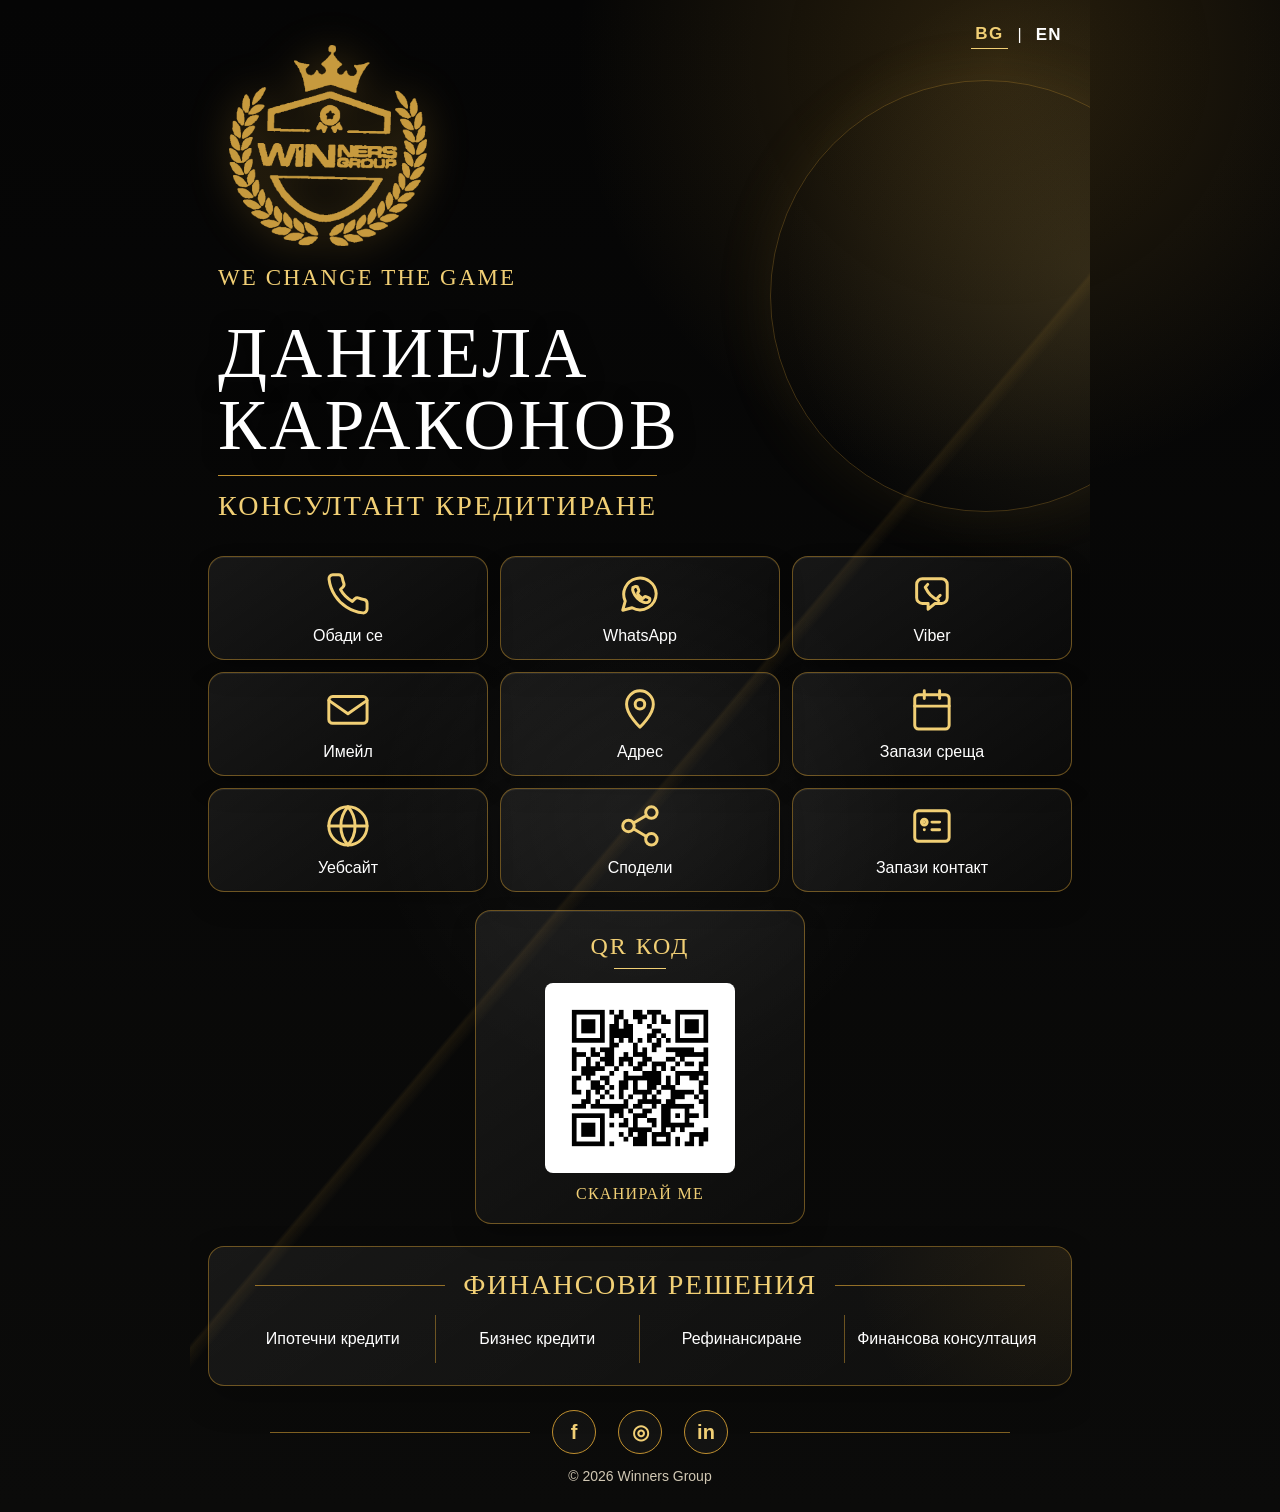
<file: smart-card/index.html>
<!doctype html>
<html lang="bg">
<head>
  <meta charset="utf-8" />
  <meta name="viewport" content="width=device-width, initial-scale=1, viewport-fit=cover" />
  <meta name="theme-color" content="#050505" />
  <meta name="apple-mobile-web-app-capable" content="yes" />
  <meta name="apple-mobile-web-app-title" content="Winners Card" />
  <title>Daniela Karakonov | Winners Group</title>
  <link rel="manifest" href="manifest.json" />
  <link rel="apple-touch-icon" href="icon-192.png" />
  <link rel="stylesheet" href="style.css" />
</head>
<body>
  <main class="app">
    <section class="hero">
      <div class="lang" aria-label="Language selector">
        <button class="active" data-lang="bg" type="button">BG</button><span>|</span><button data-lang="en" type="button">EN</button>
      </div>

      <div class="brand">
        <img src="logo-clean.png" alt="Winners Group" />
        <p>We Change The Game</p>
      </div>

      <div class="identity">
        <h1 data-i18n="name">Даниела Караконов</h1>
        <h2 data-i18n="title">Консултант кредитиране</h2>
      </div>
    </section>

    <section class="actions" aria-label="Quick actions">
      <a href="tel:+359889355777"><span class="icon"><svg viewBox="0 0 24 24"><path d="M22 16.9v3a2 2 0 0 1-2.2 2 19.8 19.8 0 0 1-8.6-3.1 19.4 19.4 0 0 1-6-6A19.8 19.8 0 0 1 2.1 4.2 2 2 0 0 1 4.1 2h3a2 2 0 0 1 2 1.7c.1.9.4 1.8.7 2.6a2 2 0 0 1-.4 2.1L8.1 9.7a16 16 0 0 0 6.2 6.2l1.3-1.3a2 2 0 0 1 2.1-.4c.8.3 1.7.6 2.6.7a2 2 0 0 1 1.7 2Z"/></svg></span><span data-i18n="call">Обади се</span></a>
      <a href="https://wa.me/359889355777"><span class="icon"><svg viewBox="0 0 24 24"><path d="M20.5 11.8a8.5 8.5 0 0 1-12.6 7.4L3 20.5l1.3-4.7a8.5 8.5 0 1 1 16.2-4Z"/><path d="M8.8 8.6c.2-.5.4-.5.8-.5h.6c.2 0 .5.1.6.5l.6 1.5c.1.3.1.5-.1.7l-.4.5c-.2.2-.2.4 0 .7.4.7 1.3 1.7 2.2 2.2.3.2.5.2.7 0l.6-.7c.2-.2.4-.2.7-.1l1.6.7c.3.1.5.3.5.6 0 .7-.5 1.5-1.1 1.7-1 .4-3.4-.1-5.5-2.2-2.1-2.1-2.7-4.5-2.3-5.6Z"/></svg></span><span>WhatsApp</span></a>
      <a href="viber://chat?number=%2B359889355777"><span class="icon"><svg viewBox="0 0 24 24"><path d="M7 4h10a3 3 0 0 1 3 3v7a3 3 0 0 1-3 3h-3.5L10 20v-3H7a3 3 0 0 1-3-3V7a3 3 0 0 1 3-3Z"/><path d="M8.5 8.5c1.8 3.6 3.1 4.9 7 7M15 14l1.3-1.3M8.5 8.5 9.8 7"/></svg></span><span>Viber</span></a>
      <a href="mailto:daniela.karakonov@winnersgroup.bg"><span class="icon"><svg viewBox="0 0 24 24"><path d="M4 5h16a2 2 0 0 1 2 2v10a2 2 0 0 1-2 2H4a2 2 0 0 1-2-2V7a2 2 0 0 1 2-2Z"/><path d="m22 7-10 7L2 7"/></svg></span><span data-i18n="email">Имейл</span></a>
      <a href="https://maps.google.com/?q=Sofia,%2084%20Aleksandar%20Stamboliyski%20Blvd"><span class="icon"><svg viewBox="0 0 24 24"><path d="M12 21s7-6.4 7-12A7 7 0 1 0 5 9c0 5.6 7 12 7 12Z"/><circle cx="12" cy="9" r="2.5"/></svg></span><span data-i18n="map">Адрес</span></a>
      <a href="https://calendar.google.com/calendar/u/0/r/eventedit?text=Meeting%20with%20Daniela%20Karakonov&location=Sofia%2C%2084%20Aleksandar%20Stamboliyski%20Blvd"><span class="icon"><svg viewBox="0 0 24 24"><rect x="3" y="4" width="18" height="18" rx="2"/><path d="M16 2v4M8 2v4M3 10h18"/></svg></span><span data-i18n="meeting">Запази среща</span></a>
      <a href="https://www.winnersgroup.bg"><span class="icon"><svg viewBox="0 0 24 24"><circle cx="12" cy="12" r="10"/><path d="M2 12h20M12 2a15.3 15.3 0 0 1 0 20M12 2a15.3 15.3 0 0 0 0 20"/></svg></span><span data-i18n="website">Уебсайт</span></a>
      <button type="button" id="shareBtn"><span class="icon"><svg viewBox="0 0 24 24"><circle cx="18" cy="5" r="3"/><circle cx="6" cy="12" r="3"/><circle cx="18" cy="19" r="3"/><path d="m8.6 13.5 6.8 4M15.4 6.5l-6.8 4"/></svg></span><span data-i18n="share">Сподели</span></button>
      <a href="contact.vcf" download><span class="icon"><svg viewBox="0 0 24 24"><rect x="3" y="4" width="18" height="16" rx="2"/><path d="M8 10h.01M8 14h.01M12 10h4M12 14h4"/><circle cx="8" cy="10" r="1.5"/></svg></span><span data-i18n="save">Запази контакт</span></a>
    </section>

    <section class="qr-card" aria-label="QR code">
      <h3 data-i18n="qrTitle">QR код</h3>
      <img src="qr-code.png" alt="QR code" />
      <p data-i18n="qrText">Сканирай ме</p>
    </section>

    <section class="card services-card">
      <h3><span class="icon"><svg viewBox="0 0 24 24"><path d="M3 21h18"/><path d="M7 21V10l5-4 5 4v11"/><path d="M9 21v-6h6v6"/></svg></span><span data-i18n="solutionsTitle">Финансови решения</span></h3>
      <div class="services">
        <span data-i18n="s1">Ипотечни кредити</span>
        <span data-i18n="s2">Бизнес кредити</span>
        <span data-i18n="s3">Рефинансиране</span>
        <span data-i18n="s4">Финансова консултация</span>
      </div>
    </section>

    <section class="card install-card">
      <h3><span class="icon"><svg viewBox="0 0 24 24"><path d="M6 2h12a2 2 0 0 1 2 2v16a2 2 0 0 1-2 2H6a2 2 0 0 1-2-2V4a2 2 0 0 1 2-2Z"/><path d="M12 18h.01"/></svg></span><span data-i18n="installTitle">Запази като приложение</span></h3>
      <p data-i18n="installText">Отвори менюто на браузъра и избери Add to Home Screen или Install app.</p>
    </section>

    <footer>
      <div class="socials">
        <a href="https://www.facebook.com/winnersgroup.bg" aria-label="Facebook">f</a>
        <a href="https://www.instagram.com/winnersgroup.bg" aria-label="Instagram">◎</a>
        <a href="https://www.linkedin.com" aria-label="LinkedIn">in</a>
      </div>
      <p>© 2026 Winners Group</p>
    </footer>
  </main>
  <script src="script.js"></script>
</body>
</html>
</file>
<file: smart-card/style.css>
:root{
  --black:#040404;
  --black2:#10100f;
  --gold:#bf8f2f;
  --gold2:#f1cf75;
  --white:#fff;
  --muted:#d8d1c1;
  --line:rgba(191,143,47,.52);
}
*{box-sizing:border-box}
html{background:#040404}
body{
  margin:0;
  color:var(--white);
  font-family:Montserrat,Inter,Arial,sans-serif;
  background:
    radial-gradient(circle at 78% 4%,rgba(191,143,47,.20),transparent 24%),
    radial-gradient(circle at 50% 54%,rgba(255,255,255,.045),transparent 26%),
    linear-gradient(180deg,#050505 0%,#0b0b0a 100%);
}
a,button{color:inherit;text-decoration:none;-webkit-tap-highlight-color:transparent}
button{font:inherit;cursor:pointer}
.app{
  width:min(900px,100%);
  margin:0 auto;
  min-height:100vh;
  padding:0 18px 28px;
  position:relative;
  overflow:hidden;
}
.app:before{
  content:"";
  position:absolute;
  inset:0;
  background:
    linear-gradient(130deg,transparent 0 52%,rgba(191,143,47,.10) 52.2%,transparent 53%),
    radial-gradient(circle at 100% 18%,rgba(241,207,117,.13),transparent 20%);
  pointer-events:none;
}
.hero{position:relative;padding:30px 10px 20px;z-index:1}
.hero:after{
  content:"";
  position:absolute;
  right:-130px;
  top:80px;
  width:430px;
  height:430px;
  border:1px solid rgba(191,143,47,.30);
  border-radius:50%;
  box-shadow:0 0 60px rgba(191,143,47,.10);
  pointer-events:none;
}
.lang{position:absolute;right:6px;top:20px;display:flex;gap:10px;align-items:center;z-index:4;color:#fff}
.lang button{background:transparent;border:0;color:#fff;font-weight:700;font-size:17px;letter-spacing:.08em;padding:4px}
.lang button.active{color:var(--gold2);border-bottom:1px solid var(--gold2)}
.brand{display:flex;flex-direction:column;align-items:flex-start;margin:4px 0 26px}
.brand img{width:min(220px,56vw);height:auto;object-fit:contain;filter:drop-shadow(0 0 20px rgba(191,143,47,.34))}
.brand p{font-family:Cinzel,Georgia,serif;text-transform:uppercase;color:var(--gold2);font-size:clamp(16px,4vw,23px);letter-spacing:.09em;margin:8px 0 0}
.identity{margin-top:16px}
.identity h1{
  font-family:Cinzel,Georgia,serif;
  text-transform:uppercase;
  font-size:clamp(40px,9vw,72px);
  line-height:1;
  letter-spacing:.045em;
  font-weight:500;
  margin:0;
  color:#fff;
  text-shadow:0 3px 20px rgba(0,0,0,.65);
}
.identity h2{
  font-family:Cinzel,Georgia,serif;
  text-transform:uppercase;
  font-size:clamp(17px,4vw,28px);
  font-weight:500;
  letter-spacing:.08em;
  color:var(--gold2);
  margin:14px 0 8px;
  padding-top:14px;
  border-top:1px solid var(--gold);
  width:max-content;
  max-width:100%;
}
.icon{display:inline-flex;align-items:center;justify-content:center;color:var(--gold2)}
.icon svg{width:1.7em;height:1.7em;stroke:currentColor;fill:none;stroke-width:1.55;stroke-linecap:round;stroke-linejoin:round}
.actions{
  display:grid;
  grid-template-columns:repeat(3,1fr);
  gap:12px;
  margin:6px 0 14px;
  position:relative;
  z-index:2;
}
.actions a,.actions button{
  min-height:104px;
  border:1px solid var(--line);
  border-radius:16px;
  background:linear-gradient(145deg,rgba(255,255,255,.065),rgba(255,255,255,.015));
  box-shadow:inset 0 1px 0 rgba(255,255,255,.07),0 12px 26px rgba(0,0,0,.20);
  display:flex;
  flex-direction:column;
  align-items:center;
  justify-content:center;
  text-align:center;
  gap:10px;
  color:#fff;
  padding:10px;
}
.actions .icon{font-size:27px}
.actions span:last-child{font-weight:500;font-size:16px}
.wallets{
  position:relative;
  z-index:2;
  display:grid;
  grid-template-columns:1fr 1fr;
  gap:12px;
  margin:16px 0 18px;
}
.wallet-action{
  min-height:94px;
  border:1px solid var(--line);
  border-radius:16px;
  background:linear-gradient(145deg,rgba(255,255,255,.065),rgba(255,255,255,.018));
  color:#fff;
  display:flex;
  align-items:center;
  justify-content:center;
  gap:14px;
  padding:14px 16px;
  box-shadow:inset 0 1px 0 rgba(255,255,255,.07),0 12px 26px rgba(0,0,0,.20);
}
.wallet-action small{display:block;font-size:14px;line-height:1;color:#fff;font-weight:500;text-align:left}
.wallet-action strong{display:block;font-size:22px;line-height:1.14;color:#fff;font-weight:500;text-align:left}
.wallet-logo{width:54px;height:42px;border-radius:9px;display:grid;grid-template-rows:repeat(4,1fr);overflow:hidden;background:#fff;box-shadow:0 2px 10px rgba(0,0,0,.3);flex:0 0 auto}
.wallet-logo span{display:block}
.apple-logo span:nth-child(1){background:#5bb7ff}.apple-logo span:nth-child(2){background:#76d85d}.apple-logo span:nth-child(3){background:#ffd34f}.apple-logo span:nth-child(4){background:#ff6b57}
.google-logo span:nth-child(1){background:#34a853}.google-logo span:nth-child(2){background:#fbbc04}.google-logo span:nth-child(3){background:#ea4335}.google-logo span:nth-child(4){background:#4285f4}
.qr-card{
  width:min(330px,100%);
  margin:18px auto 22px;
  padding:22px 22px 20px;
  border:1px solid var(--line);
  border-radius:16px;
  background:linear-gradient(145deg,rgba(255,255,255,.065),rgba(255,255,255,.015));
  box-shadow:inset 0 1px 0 rgba(255,255,255,.07),0 12px 26px rgba(0,0,0,.20);
  text-align:center;
  position:relative;
  z-index:2;
}
.qr-card h3{font-family:Cinzel,Georgia,serif;color:var(--gold2);font-weight:500;text-transform:uppercase;letter-spacing:.08em;font-size:24px;margin:0 0 14px}
.qr-card h3:after{content:"";display:block;width:52px;height:1px;background:var(--gold2);margin:8px auto 0}
.qr-card img{width:190px;max-width:78%;background:#fff;border-radius:8px;padding:8px;display:block;margin:0 auto 12px}
.qr-card p{margin:0;color:var(--gold2);font-family:Cinzel,Georgia,serif;text-transform:uppercase;letter-spacing:.08em;font-size:16px}
.card{
  position:relative;
  z-index:2;
  margin:18px 0 14px;
  padding:22px;
  border:1px solid var(--line);
  border-radius:16px;
  background:linear-gradient(145deg,rgba(255,255,255,.06),rgba(255,255,255,.018));
  box-shadow:0 14px 34px rgba(0,0,0,.22);
  overflow:hidden;
}
.card:before{content:"";position:absolute;inset:0;background:radial-gradient(circle at 100% 0,rgba(191,143,47,.11),transparent 25%);pointer-events:none}
.card h3{
  position:relative;
  display:flex;
  align-items:center;
  justify-content:center;
  gap:18px;
  margin:0 0 14px;
  color:var(--gold2);
  font-family:Cinzel,Georgia,serif;
  text-transform:uppercase;
  font-size:clamp(21px,5vw,28px);
  font-weight:500;
  letter-spacing:.06em;
}
.card h3:before,.card h3:after{content:"";height:1px;background:var(--gold);flex:1;max-width:190px;opacity:.75}.card h3 .icon{display:none}
.services{position:relative;display:grid;grid-template-columns:repeat(4,1fr);gap:0;text-align:center}
.services span{padding:14px 10px;color:#fff;border-right:1px solid var(--line);font-size:16px;line-height:1.25}.services span:last-child{border-right:0}
.install-card{display:none}.wallet-action.notice{outline:1px solid var(--gold2)}
footer{position:relative;z-index:2;text-align:center;color:#d1c8b4;margin-top:24px}.socials{display:flex;justify-content:center;align-items:center;gap:22px;margin-bottom:14px}.socials:before,.socials:after{content:"";height:1px;background:var(--gold);opacity:.65;flex:1;max-width:260px}.socials a{width:44px;height:44px;border:1px solid var(--gold);border-radius:50%;display:flex;align-items:center;justify-content:center;color:var(--gold2);font-weight:800;font-size:20px;background:rgba(255,255,255,.03)}footer p{margin:0;font-size:14px}
@media(max-width:720px){
  .app{padding:0 14px 26px}.hero{padding-top:26px}.brand{align-items:flex-start}.brand img{width:175px}.identity h1{font-size:42px}.actions{grid-template-columns:repeat(3,1fr);gap:10px}.actions a,.actions button{min-height:92px;border-radius:14px}.actions .icon{font-size:23px}.actions span:last-child{font-size:14px}.wallets{grid-template-columns:1fr 1fr;gap:10px}.wallet-action{min-height:82px;padding:12px 10px;gap:10px}.wallet-logo{width:45px;height:35px}.wallet-action small{font-size:12px}.wallet-action strong{font-size:17px}.services{grid-template-columns:repeat(4,1fr)}.services span{font-size:13px;padding:12px 7px}.card{padding:18px 12px}.card h3:before,.card h3:after{max-width:92px}.qr-card{width:min(300px,92%)}
}
@media(max-width:430px){
  .brand img{width:155px}.brand p{font-size:14px}.identity h1{font-size:34px}.identity h2{font-size:16px}.actions{gap:8px}.actions a,.actions button{min-height:84px;padding:8px 4px}.actions .icon{font-size:20px}.actions span:last-child{font-size:12.5px}.wallet-action{flex-direction:row}.wallet-logo{width:38px;height:30px}.wallet-action strong{font-size:15px}.wallet-action small{font-size:11px}.services span{font-size:12px;padding:10px 5px}.qr-card img{width:170px}
}
</file>
